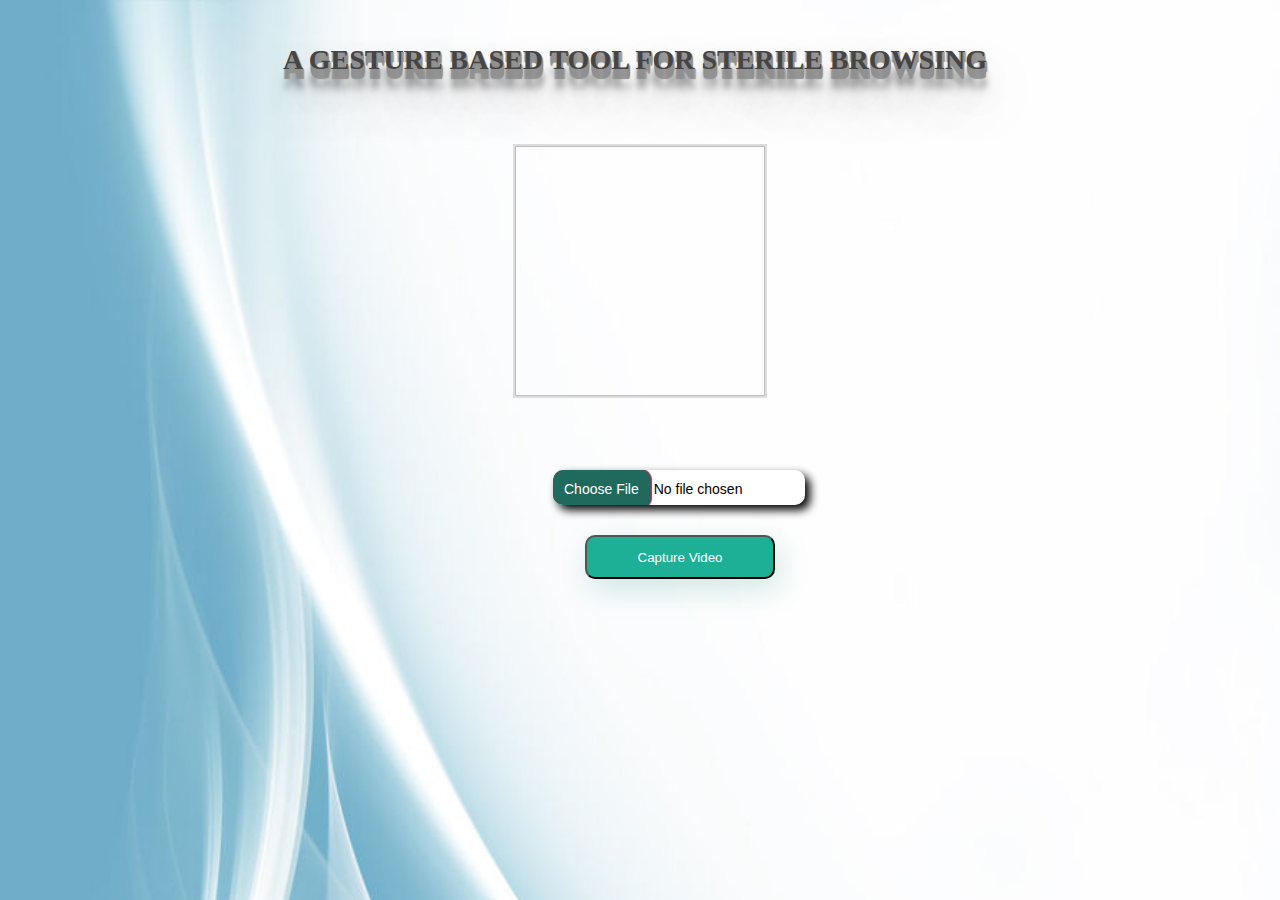
<file: Project Development Phase/Sprint 1/Application Building/Create HTML Pages/Index Page/index.html>
<html>
    <head>
        <title>Gesture</title>
        <style>
            body {
                  margin: 0px;
                  background-image: url("bgnd.jpg");
                  background-size: cover;
                  padding: 0px;
                  background-repeat: no-repeat;
                  background-size: cover;
                }
                .btn{
                      width: 190px;
                      height: 44px;
                      position: relative;
                      top:450px;
                      left:585px;
                      display: flex;
                      justify-content: center;
                      align-items: center;
                      color: white;
                      background-color: #1db096;
                      border-radius: 10px;
                      box-shadow: 5px 10px 30px rgba(24,139,119,0.2);
                    }
                .btn:hover{
                      background-color: #23cdaf;
                      transition: all ease 0.2s;
                      box-shadow: 0 12px 16px 0 rgba(0,0,0,0.24), 0 17px 50px 0 rgba(0,0,0,0.19);
                  }

            .img{
                height:250px;
                width:250px;
                border: 2px solid #dddddd;
                margin-top:15px;
                background-size: cover;
                background-repeat: no-repeat;
                background-position: 50% 50%;
            }
            .heading{
                  position: relative;
                  top:60px;
                  white-space: nowrap;
                  right:645px;
                  color: white;
                  position: absolute;
                  transform: translate(50%,-50%);
                  text-transform: uppercase;
                  font-family: verdana;
                  font-size: 14px;
                  font-weight: 700;
                  color: #454545;
                  text-shadow: 1px 1px 1px #919191,
                      1px 2px 1px #919191,
                      1px 3px 1px #919191,
                      1px 4px 1px #919191,
                      1px 5px 1px #919191,
                      1px 6px 1px #919191,
                      1px 7px 1px #919191,
                      1px 8px 1px #919191,
                      1px 9px 1px #919191,
                      1px 10px 1px #919191,
                  1px 18px 6px rgba(16,16,16,0.4),
                  1px 22px 10px rgba(16,16,16,0.2),
                  1px 25px 35px rgba(16,16,16,0.2),
                  1px 30px 60px rgba(16,16,16,0.4);
              }
              .form-control{
                  position: relative;
                  font-size:14px;
                  background: white;
                  border-radius: 10px;
                  box-shadow: 5px 5px 10px black;
                  width:252px;
                  height: 35px;
                  top:420px;
                  left:553px;
               }
              ::-webkit-file-upload-button{
                color: white;
                background: #206a5d;
                padding:11px;
                border-radius: 10px;
                border: none;
                box-shadow: 1px 0 1px 1px #6b4559;
                outline: none;
              }
              ::-webkit-file-upload-button:hover{
                background: #438a5e;
              }
        </style>
    </head>
    <body>
        <div class="col-md-offset-3 col-md-5" style="margin-top:50px" >
            <form action="/process" method="post" enctype="multipart/form-data">
                <div class=heading><h1>A GESTURE BASED TOOL FOR STERILE BROWSING</h1></div>
                <div class="form-group">
                    <input type="file" class="form-control"  id="upload_image" name="upload_image">
                </div>
                <div class="form-group">
                    <input type="submit" class="btn btn-primary btn-block" value="Capture Video" name="upload_image">
                </div>
                <div class="form-group">
                    <center><img id="display_image" class="img img-thumbnail" ></center>
                </div>
            </form>
        </div>
    </body>
</html>
<script>
    const image_input = document.querySelector("#upload_image");
    image_input.addEventListener("change", function() {
       const reader = new FileReader();
       reader.addEventListener("load", () => {
       const uploaded_image = reader.result;
       document.querySelector("#display_image").style.backgroundImage = `url(${uploaded_image})`;
    });
       reader.readAsDataURL(this.files[0]);
    });
</script>
</file>
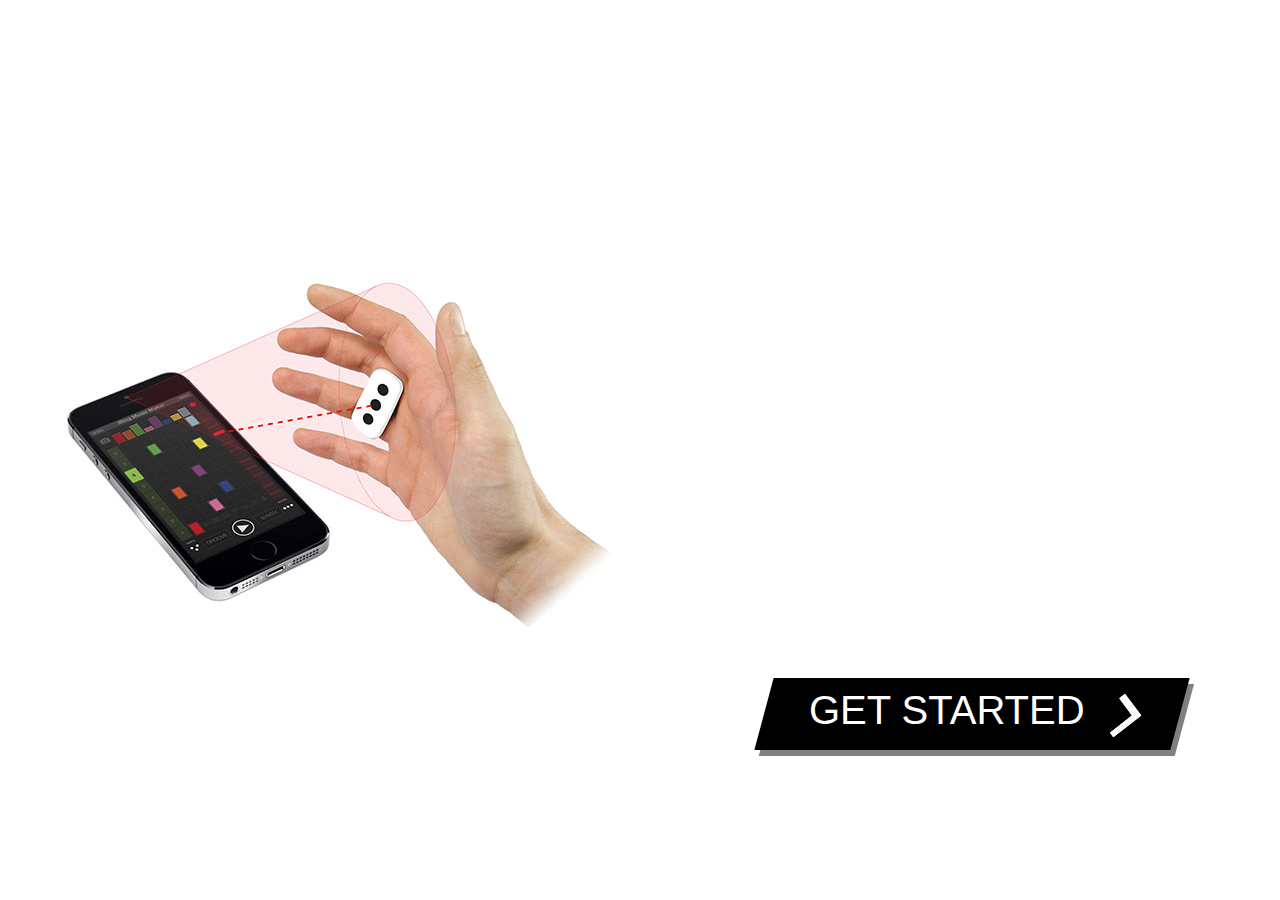
<file: Project Development Phase/Sprint 1/Application Building/Create HTML Pages/Home Page/home.html>
<!DOCTYPE html>
<html>

<head>
  <meta charset="utf-8">
  <meta name="viewport" content="width=device-width">
  <title>Gesture</title>
  <link href="style.css" rel="stylesheet" type="text/css" />
</head>

<body>
 <div id="container">
    <span id="text1"></span>
    <span id="text2"></span>
</div>

<svg id="filters">
    <defs>
        <filter id="threshold">
            <feColorMatrix in="SourceGraphic" type="matrix" values="1 0 0 0 0
                  0 1 0 0 0
                  0 0 1 0 0
                  0 0 0 255 -140" />
        </filter>
    </defs>
</svg>
  <div class="wrapper">
    <a class="cta" href="#">
      <span class="but">GET STARTED</span>
      <span>
        <svg width="66px" height="43px" viewBox="0 0 66 43" version="1.1" xmlns="http://www.w3.org/2000/svg"
          xmlns:xlink="http://www.w3.org/1999/xlink">
          <g id="arrow" stroke="none" stroke-width="1" fill="none" fill-rule="evenodd">
            <path class="one"
              d="M40.1543933,3.89485454 L43.9763149,0.139296592 C44.1708311,-0.0518420739 44.4826329,-0.0518571125 44.6771675,0.139262789 L65.6916134,20.7848311 C66.0855801,21.1718824 66.0911863,21.8050225 65.704135,22.1989893 C65.7000188,22.2031791 65.6958657,22.2073326 65.6916762,22.2114492 L44.677098,42.8607841 C44.4825957,43.0519059 44.1708242,43.0519358 43.9762853,42.8608513 L40.1545186,39.1069479 C39.9575152,38.9134427 39.9546793,38.5968729 40.1481845,38.3998695 C40.1502893,38.3977268 40.1524132,38.395603 40.1545562,38.3934985 L56.9937789,21.8567812 C57.1908028,21.6632968 57.193672,21.3467273 57.0001876,21.1497035 C56.9980647,21.1475418 56.9959223,21.1453995 56.9937605,21.1432767 L40.1545208,4.60825197 C39.9574869,4.41477773 39.9546013,4.09820839 40.1480756,3.90117456 C40.1501626,3.89904911 40.1522686,3.89694235 40.1543933,3.89485454 Z"
              fill="#FFFFFF"></path>
            <path class="two"
              d="M20.1543933,3.89485454 L23.9763149,0.139296592 C24.1708311,-0.0518420739 24.4826329,-0.0518571125 24.6771675,0.139262789 L45.6916134,20.7848311 C46.0855801,21.1718824 46.0911863,21.8050225 45.704135,22.1989893 C45.7000188,22.2031791 45.6958657,22.2073326 45.6916762,22.2114492 L24.677098,42.8607841 C24.4825957,43.0519059 24.1708242,43.0519358 23.9762853,42.8608513 L20.1545186,39.1069479 C19.9575152,38.9134427 19.9546793,38.5968729 20.1481845,38.3998695 C20.1502893,38.3977268 20.1524132,38.395603 20.1545562,38.3934985 L36.9937789,21.8567812 C37.1908028,21.6632968 37.193672,21.3467273 37.0001876,21.1497035 C36.9980647,21.1475418 36.9959223,21.1453995 36.9937605,21.1432767 L20.1545208,4.60825197 C19.9574869,4.41477773 19.9546013,4.09820839 20.1480756,3.90117456 C20.1501626,3.89904911 20.1522686,3.89694235 20.1543933,3.89485454 Z"
              fill="#FFFFFF"></path>
            <path class="three"
              d="M0.154393339,3.89485454 L3.97631488,0.139296592 C4.17083111,-0.0518420739 4.48263286,-0.0518571125 4.67716753,0.139262789 L25.6916134,20.7848311 C26.0855801,21.1718824 26.0911863,21.8050225 25.704135,22.1989893 C25.7000188,22.2031791 25.6958657,22.2073326 25.6916762,22.2114492 L4.67709797,42.8607841 C4.48259567,43.0519059 4.17082418,43.0519358 3.97628526,42.8608513 L0.154518591,39.1069479 C-0.0424848215,38.9134427 -0.0453206733,38.5968729 0.148184538,38.3998695 C0.150289256,38.3977268 0.152413239,38.395603 0.154556228,38.3934985 L16.9937789,21.8567812 C17.1908028,21.6632968 17.193672,21.3467273 17.0001876,21.1497035 C16.9980647,21.1475418 16.9959223,21.1453995 16.9937605,21.1432767 L0.15452076,4.60825197 C-0.0425130651,4.41477773 -0.0453986756,4.09820839 0.148075568,3.90117456 C0.150162624,3.89904911 0.152268631,3.89694235 0.154393339,3.89485454 Z"
              fill="#FFFFFF"></path>
          </g>
        </svg>
      </span>
    </a>
  </div>
  </style>
  <script src="script.js"></script>

</body>

</html>
</file>
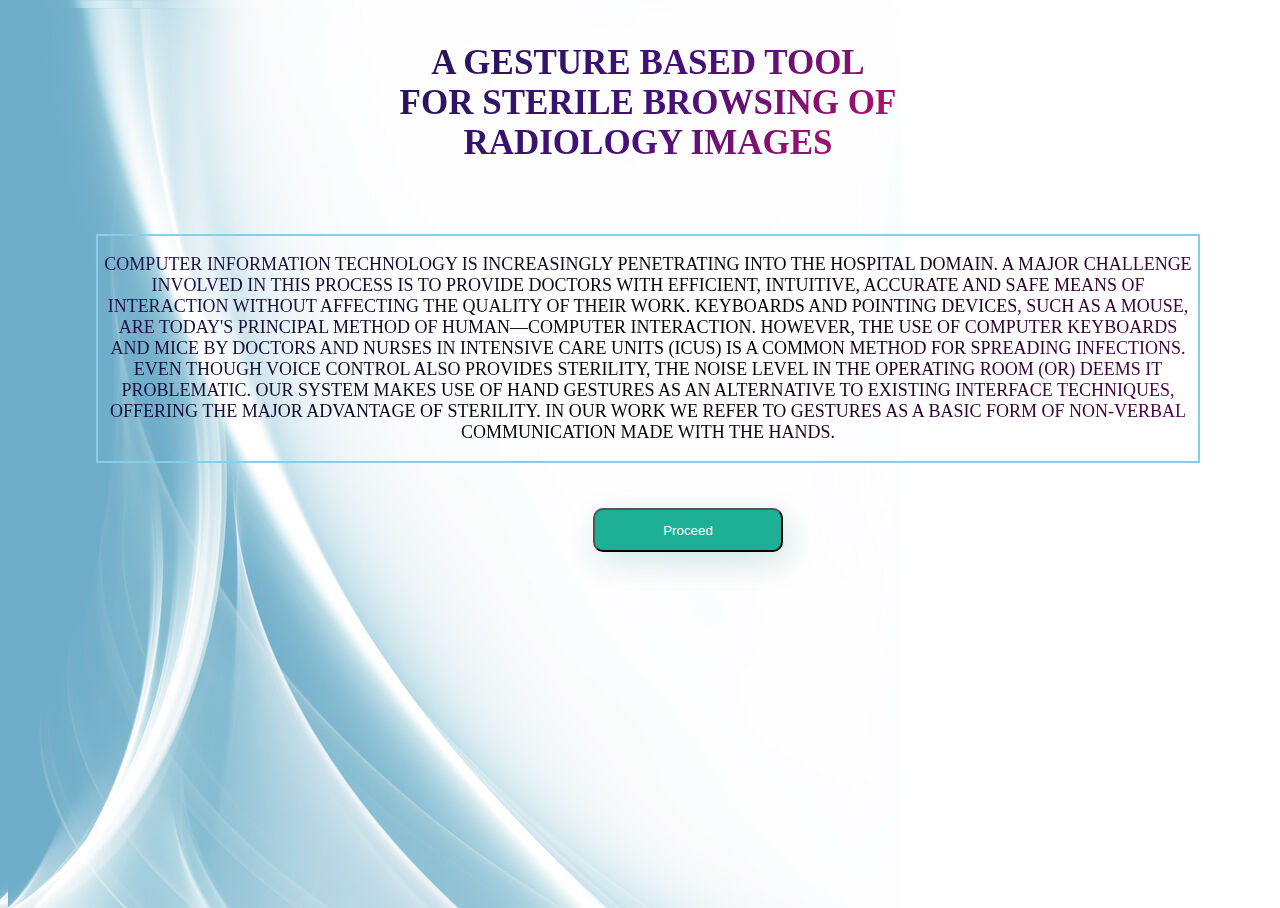
<file: Project Development Phase/Sprint 1/Application Building/Create HTML Pages/Intro Page/into.html>
<!DOCTYPE html>
<html>

<head>
  <meta charset="utf-8">
  <meta name="viewport" content="width=device-width">
  <title>Gesture</title>
  
  <link href="style.css" rel="stylesheet" type="text/css" />
</head>

<body>
  <div class="container">
  <div class="row">
    <div class="col-md-12 text-center">
      <center><h3 class="animate-charcter"> A GESTURE BASED TOOL FOR STERILE BROWSING OF RADIOLOGY IMAGES</h3></center>
    </div>
  </div>
    <br/>
    <br/>
</div>
  <center><div class='para'>
    <p>Computer information technology is increasingly penetrating into the hospital domain. A major challenge involved in this process is to provide doctors with efficient, intuitive, accurate and safe means of interaction without affecting the quality of their work. Keyboards and pointing devices, such as a mouse, are today's principal method of human—computer interaction. However, the use of computer keyboards and mice by doctors and nurses in intensive care units (ICUs) is a common method for spreading infections. Even though voice control also provides sterility, the noise level in the operating room (OR) deems it problematic. Our system makes use of hand gestures as an alternative to existing interface techniques, offering the major advantage of sterility. In our work we refer to gestures as a basic form of non-verbal communication made with the hands.</p>
  </div></center>
  <div class="col-md-offset-3 col-md-5" style="margin-top:50px" >
  <form action="/process" method="post" enctype="multipart/form-data">     <div class="form-group">
                    <input type="submit" class="btn btn-primary btn-block" value="Proceed" >
                </div>
            </form>
        </div>

</body>

</html>
</file>
<file: Project Development Phase/Sprint 1/Application Building/Create HTML Pages/Home Page/style.css>
@import url("https://fonts.googleapis.com/css?family=Raleway:900&display=swap");

body {
    margin: 0px;
    background-image:url('background.jpg');
    background-repeat:no-repeat;
    height:100%;
    width:100%;
    background-attachment: fixed;
    background-position: left center;
}

#container {
    position: absolute;
    margin: auto;
    width: 100vw;
    height: 80pt;
    top: 100px;
    left:370px;

    filter: url(#threshold) blur(0.6px);
}

#text1,
#text2 {
    position: absolute;
    width: 100%;
    display: inline-block;

    font-family: "Raleway", sans-serif;
    font-size: 80pt;

    text-align: center;

    user-select: none;
}
.wrapper {
  display: flex;
  justify-content: center;
  position: absolute;
  bottom: 150px;
  right: 100px;
}

.cta {
    display: flex;
    padding: 10px 45px;
    text-decoration: none;
    font-family: 'Poppins', sans-serif;
    font-size: 40px;
    color: white;
    background: black;
    transition: 1s;
    box-shadow: 6px 6px 0 gray;
    transform: skewX(-15deg);
}

.cta:focus {
   outline: none; 
}

.cta:hover {
    transition: 0.5s;
    box-shadow: 10px 10px 0 gray;
}

.cta span:nth-child(2) {
    transition: 0.5s;
    margin-right: 0px;
}

.cta:hover  span:nth-child(2) {
    transition: 0.5s;
    margin-right: 45px;
}

.but {
    transform: skewX(15deg) 
  }

  span:nth-child(2) {
    width: 20px;
    margin-left: 30px;
    position: relative;
    top: 12%;
  }
  

path.one {
    transition: 0.4s;
    transform: translateX(-60%);
}

path.two {
    transition: 0.5s;
    transform: translateX(-30%);
}

.cta:hover path.three {
    animation: color_anim 1s infinite 0.2s;
}

.cta:hover path.one {
    transform: translateX(0%);
    animation: color_anim 1s infinite 0.6s;
}

.cta:hover path.two {
    transform: translateX(0%);
    animation: color_anim 1s infinite 0.4s;
}


@keyframes color_anim {
    0% {
        fill: white;
    }
    50% {
        fill: gray;
    }
    100% {
        fill: white;
    }
}
</file>
<file: Project Development Phase/Sprint 1/Application Building/Create HTML Pages/Intro Page/style.css>
html, body {
  height: 100%;
  width: 100%;
  background: url('bgnd.jpg');
  background-repeat: no-repeat;
}
.para{
  text-transform: uppercase;
  word-wrap: break-word;  
  width: 1100px;
  border: 2px solid skyblue;  
  background-image: linear-gradient(
  -225deg,
    #231557 0%,
    black 29%,
    purple 67%,
    gray 100%
  );
  background-size: auto auto;
  background-clip: border-box;
  background-size: 200% auto;
  color: #fff;
  background-clip: text;
  text-fill-color: transparent;
  -webkit-background-clip: text;
  -webkit-text-fill-color: transparent;
  animation: textclip 2s linear infinite;
  display: inline-block;
  font-size: 18px;
}
.animate-charcter
{
   text-transform: uppercase;
  background-image: linear-gradient(
    -225deg,
    #231557 0%,
    #44107a 29%,
    #ff1361 67%,
    #fff800 100%
  );
    
  background-size: auto auto;
  background-clip: border-box;
  background-size: 200% auto;
  color: #fff;
  background-clip: text;
  text-fill-color: transparent;
  -webkit-background-clip: text;
  -webkit-text-fill-color: transparent;
  animation: textclip 2s linear infinite;
  display: inline-block;
  font-size: 35px;
  word-wrap: break-word;  
  width: 500px;   
}

@keyframes textclip {
  to {
    background-position: 200% center;
  }
}
.btn{
                      width: 190px;
                      height: 44px;
                      position: relative;
                      bottom:5px;
                      left:585px;
                      display: flex;
                      justify-content: center;
                      align-items: center;
                      color: white;
                      background-color: #1db096;
                      border-radius: 10px;
                      box-shadow: 5px 10px 30px rgba(24,139,119,0.2);
                    }
                .btn:hover{
                      background-color: #23cdaf;
                      transition: all ease 0.2s;
                      box-shadow: 0 12px 16px 0 rgba(0,0,0,0.24), 0 17px 50px 0 rgba(0,0,0,0.19);
                  }
</file>
